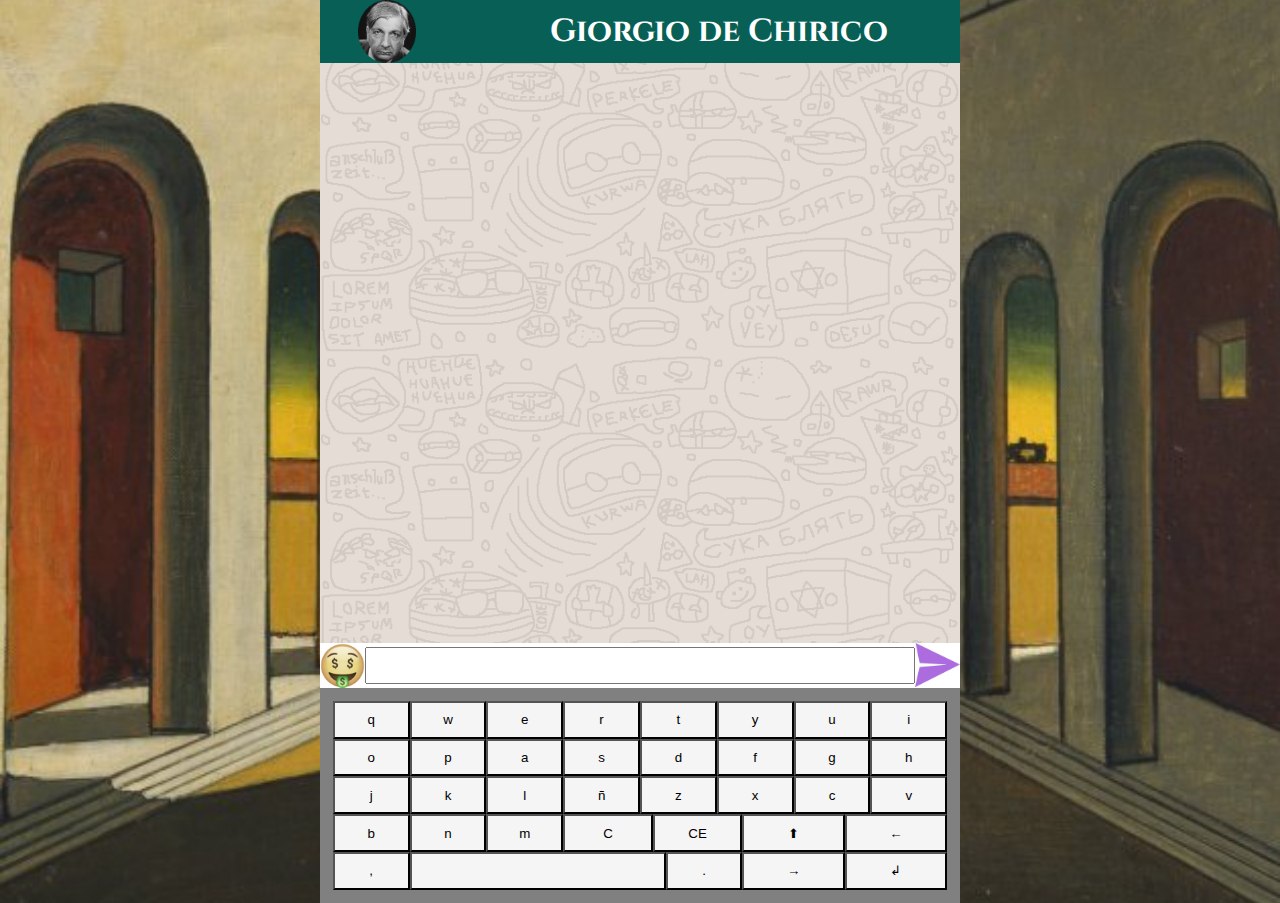
<file: src/index.html>
<!DOCTYPE html>
<html lang="es">

<head>
    <meta charset="UTF-8">
    <meta http-equiv="X-UA-Compatible" content="IE=edge">
    <meta name="viewport" content="width=device-width, initial-scale=1.0">

    <title>Whatsagram 1.0</title>
    <link rel="shortut icon" type="image/png" href="imagenes/icon.png" sizes="32x32">

    <!-- Google Font -->
    <link rel="preconnect" href="https://fonts.googleapis.com">
    <link rel="preconnect" href="https://fonts.gstatic.com" crossorigin>
    <link href="https://fonts.googleapis.com/css2?family=Cinzel:wght@600&display=swap" rel="stylesheet">

    <!-- A los estilos -->
    <link rel="stylesheet" type="text/css" href="css/styles.css" />

    <!-- El JavaScript -->
    <script src="js/script.js"></script>
</head>

<body>
    <main>
        <section id="uno"></section>
        <section id="caja">
            <header>

                <img src="imagenes/IconoPersona.png" id="iconoUsuario">

                <h1 id="nombreUsuario">Giorgio de Chirico</h1>
            </header>
            <article id="salida"></article>
            <article id="textarea">
                <img id="iconoEmoji" class="iconoTeclado" src="imagenes/money.png">
                <input id="entrada" type="text" onkeypress="Intro(event)">
                <img id="enviar" src="imagenes/Send-Image.png">
            </article>
            <article id="teclado"></article>
        </section>
    </main>
</body>

</html>
</file>
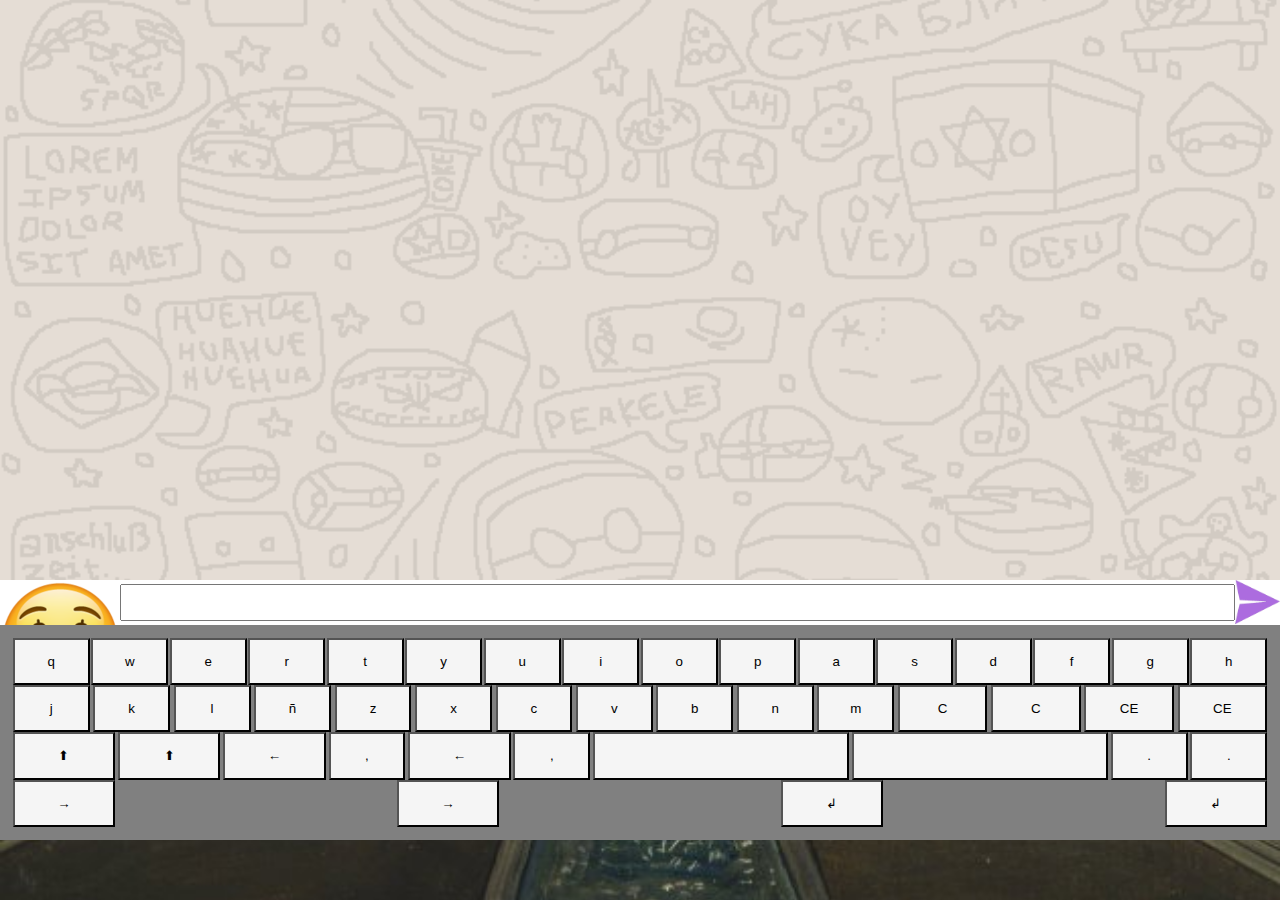
<file: src/Whatsagram.html>
<!DOCTYPE html>
<html lang="es">

<head>
    <meta charset="UTF-8">
    <meta http-equiv="X-UA-Compatible" content="IE=edge">
    <meta name="viewport" content="width=device-width, initial-scale=1.0">
    <title>Whatsagram 0.6</title>
    <link rel="shortut icon" type="image/png" href="imagenes/icon.png" sizes="32x32">

    <!-- Google Font -->
    <link rel="preconnect" href="https://fonts.googleapis.com">
    <link rel="preconnect" href="https://fonts.gstatic.com" crossorigin>
    <link href="https://fonts.googleapis.com/css2?family=Cinzel:wght@600&display=swap" rel="stylesheet">
    
    <!-- A los estilos -->
    <link rel="stylesheet" type="text/css" href="css/styles.css" />

    <!-- El JavaScript -->
    <script src="js/script.js"></script>
</head>

<body>
    <section id="caja">
        <article id="salida"></article>
        <article id="textarea">
            <img id="emoji" src="imagenes/money.png">
            <input id="entrada" type="text" onkeypress="Intro(event)">
            <img id="enviar" src="imagenes/Send-Image.png">
        </article>
        <article id="teclado">
            <button id="mayusculas">⬆</button>
            <button id="borrarUltimoCaracter">←</button>
            <button id="coma">,</button>
            <button id="espacio"></button>
            <button id="punto">.</button>
            <button id="reset">C</button>
            <button id="borrarPalabra">CE</button>
            <button id="borrarPrimerCaracter">→</button>
            <button id="saltoLinea">↲</button>
        </article>
    </section>
</body>
</html>
</file>
<file: src/css/styles.css>
/*ELEMENTOS GENERICOS*/
body {
    background-image: url("../imagenes/Background-Webpage-Image.png");
    background-size: cover;
    background-position: center;
    margin: 0px;
    font-size: 16px;
    overflow: hidden;
}

p {
    font-size: 1rem;
}

button {
    background-color: whitesmoke;
    width: 9vw;
}

button:hover {
    background-color: white;
    font-weight: bolder;
}

button:active {
    background-color: aliceblue;
}

    /*GRID BOX*/
#caja {
    display: grid;
    grid-template-columns: 1fr 1fr 1fr;
    grid-template-areas:
        "cabecera cabecera cabecera"
        "mensage mensage mensage"
        "mensage mensage mensage"
        "textarea textarea textarea"
        "teclado teclado teclado"
        "teclado teclado teclado";
}

    /*AREA DE LA CABECERA EN GRID*/
header {
    grid-area: cabecera;
    height: 7vh;
    background-color: #075F56;
    display: flex;
    align-items: center;
    font-family: 'Cinzel', serif;
}

#iconoUsuario {
    height: 7vh;
    padding-left: 3vw;
}

#nombreUsuario {
    color: white;
    padding-left: 7%;
}

    /*AREA DEL MENSAJE EN GRID*/
#salida {
    grid-area: mensage;
    background-image: url("../imagenes/background-image-whatsapp.png");
    background-position: center;
    background-repeat: no-repeat;
    background-size: cover;

    padding: 2px;
    height: 65vh;
    display: flex;
    flex-direction: column;
    align-items: flex-end;
    overflow: auto;
}

.hora {
    font-size: 11px;
    padding-left: inherit;
}

.fecha {
    background-color: #E1F3FB;
    align-self: center;
    justify-content: center;
    font-family: 'Cinzel', serif;
    padding: 1vw;
    border-radius: 1vh;
}

.mensaje {
    background-color: #DCF8C6;
    display: flex;
    flex-direction: row;
    align-items: flex-end;
    text-align: justify;
    padding: 1vh;
    margin: 1vh;
    max-width: 98vw;
    border-radius: 3vh;
}

.mensaje:hover {
    filter: drop-shadow(5px 5px 8px blue);
}

    /*AREA DE LA TEXTAREA EN GRID*/
#textarea {
    grid-area: textarea;
    background-color: white;
    height: 5vh;
    display: flex;
    flex-direction: row;
    align-items: flex-start;
}

#entrada {
    width: 100%;
    height: 66%;
    align-self: center;
}

#enviar {
    width: 5vh;
}

#enviar:hover {
    filter: invert(100%);
}

#iconoEmoji {
    width: 5vh;
}

.iconoTeclado {
    height: 5vh;
    filter: grayscale(50%);
}

.iconoTeclado:hover {
    filter: grayscale(0%);
}

.emoji {
    height: 18vh;
    filter: grayscale(30%);
}

.emoji:hover {
    filter: grayscale(0%);
}

.emojiEnviado {
    height: 4vh;
}

    /*AREA DEL TECLADO EN GRID*/
#teclado {
    grid-area: teclado;
    background-color: grey;
    display: flex;
    height: 21vh;
    flex-wrap: wrap;
    justify-content: space-between;
    flex-direction: row;
    padding: 1vw;
    overflow: auto;
}

#mayusculas {
    order: 1;
    width: 13vw;
}

#borrarUltimoCaracter {
    order: 2;
    width: 12vh;
}

#reset {
    order: 3;
}

#coma {
    order: 4;
}

#espacio {
    order: 5;
    width: 40vw;
    background-color: whitesmoke;
}

#espacio:hover {
    background-color: gainsboro;
}

#espacio:active {
    background-color: azure;
}

#punto {
    order: 6;
}

#borrarPalabra {
    order: 7;
}

#borrarPrimerCaracter {
    order: 8;
}

#saltoLinea {
    order: 9;
    width: 13vw;
}

/*CAMBIOS REALIZADOS PARA UN SOBREMESA*/
@media (min-width: 601px) {

        /*ELEMENTOS GENERICOS*/
    button {
        width: 6vw;
    }

        /*CREACIÓN DE LOS BORDES DE LA WEB*/
    main {
        display: grid;
        grid-template-columns: 1fr 2fr 1fr;
    }

    #uno {
        order: 1;
    }

    #caja {
        order: 2;
    }

        /*AREA DE LA CABECERA EN GRID*/
    #nombreUsuario {
        padding-left: 21%;
    }

        /*AREA DEL MENSAJE EN GRID*/
    #salida {
        height: 64vh;
    }

    .emojiEnviado {
        height: 3vh;
    }


        /*AREA DE LA TEXTAREA EN GRID*/
    #entrada {
        height: 70%;
    }

        /*AREA DEL TECLADO EN GRID*/
    .emoji {
        height: 15vh;
    }

    #reset {
        order: 1;
        width: 7vw;
    }

    #borrarPalabra {
        order: 2;
        width: 7vw;
    }

    #mayusculas {
        order: 3;
        width: 8vw;
    }

    #borrarUltimoCaracter {
        order: 4;
        width: 8vw;
    }

    #espacio {
        width: 20vw;
    }

    #borrarPrimerCaracter {
        order: 7;
        width: 8vw;
    }

    #saltoLinea {
        width: 8vw;
    }
}
</file>
